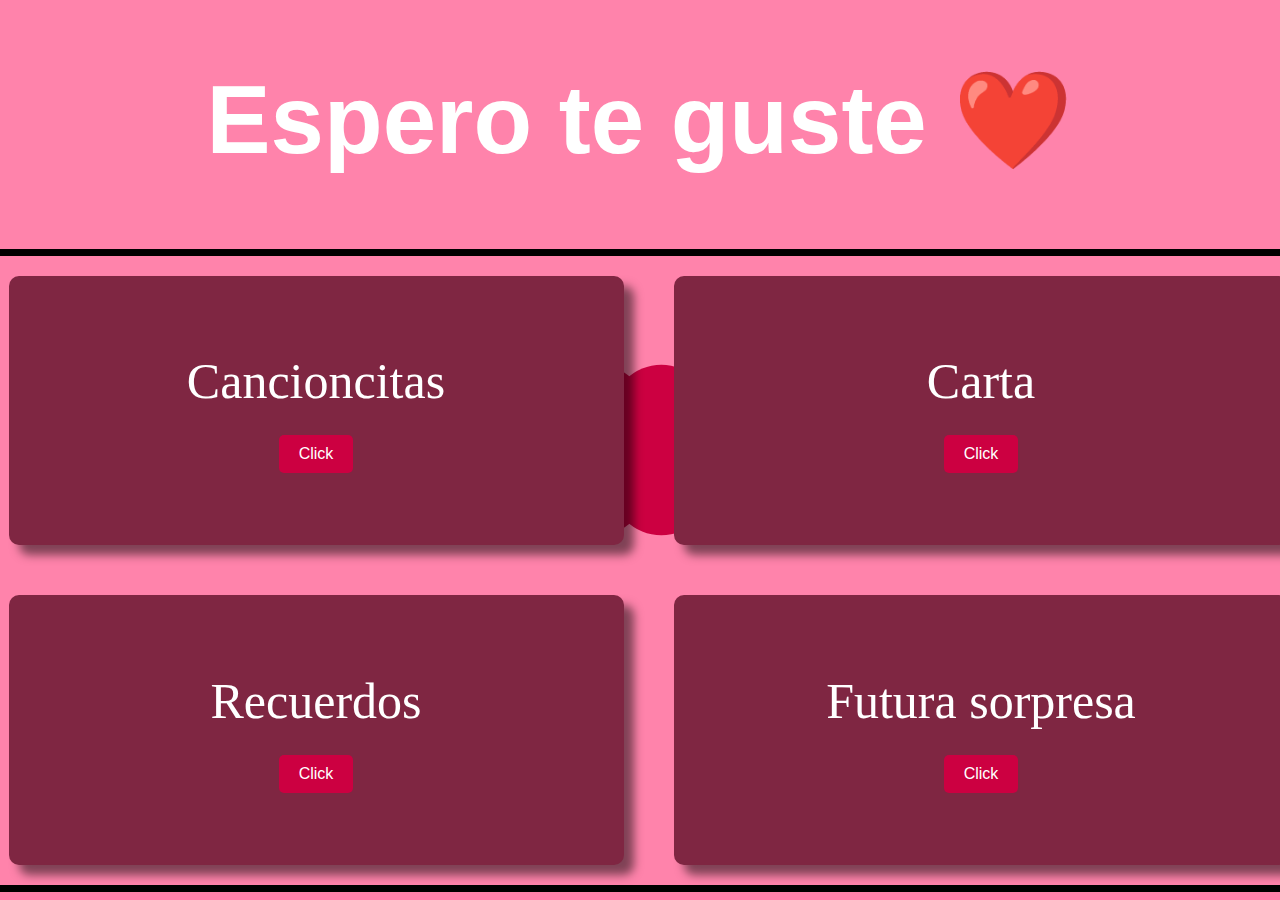
<file: index.html>
<!DOCTYPE html>
<html lang="en">

<head>
    <meta charset="UTF-8">
    <meta name="viewport" content="width=device-width, initial-scale=1.0">
    <title>Página principal</title>
    <link rel="stylesheet" href="styles.css">
</head>

<body style="background-color: #FF83AB;">
    <!-- Corazones -->
    <div class="heart" style="left: 5%; animation-delay: 0s;"></div>
    <div class="heart" style="left: 10%; animation-delay: 1s;"></div>
    <div class="heart" style="left: 15%; animation-delay: 2s;"></div>
    <div class="heart" style="left: 20%; animation-delay: 3s;"></div>
    <div class="heart" style="left: 25%; animation-delay: 4s;"></div>
    <div class="heart" style="left: 30%; animation-delay: 5s;"></div>
    <div class="heart" style="left: 35%; animation-delay: 6s;"></div>
    <div class="heart" style="left: 40%; animation-delay: 7s;"></div>
    <div class="heart" style="left: 45%; animation-delay: 8s;"></div>
    <div class="heart" style="left: 50%; animation-delay: 9s;"></div>
    <div class="heart" style="left: 55%; animation-delay: 10s;"></div>
    <div class="heart" style="left: 60%; animation-delay: 11s;"></div>
    <div class="heart" style="left: 65%; animation-delay: 12s;"></div>
    <div class="heart" style="left: 70%; animation-delay: 13s;"></div>
    <div class="heart" style="left: 75%; animation-delay: 14s;"></div>
    <div class="heart" style="left: 80%; animation-delay: 15s;"></div>
    <div class="heart" style="left: 85%; animation-delay: 16s;"></div>
    <div class="heart" style="left: 90%; animation-delay: 17s;"></div>
    <div class="heart" style="left: 95%; animation-delay: 18s;"></div>
    

    <!-- Título arriba de las cards -->
    <div class="container-t">
        <h1>Espero te guste ❤️</h1>
    </div>

    <!-- Contenedor de las tarjetas -->
    <div class="container-in">
        <div class="card">
            <p>Cancioncitas</p>
            <a href="songs.html"><button class="card-btn">Click</button></a>
        </div>
        <div class="card">
            <p>Carta</p>
            <a href="card.html"><button class="card-btn">Click</button></a>
        </div>
        <div class="card">
            <p>Recuerdos</p>
            <button class="card-btn">Click</button>
        </div>
        <div class="card">
            <p>Futura sorpresa</p>
            <a href="future.html"><button class="card-btn">Click</button></a>
        </div>
    </div>
</body>

</html>
</file>
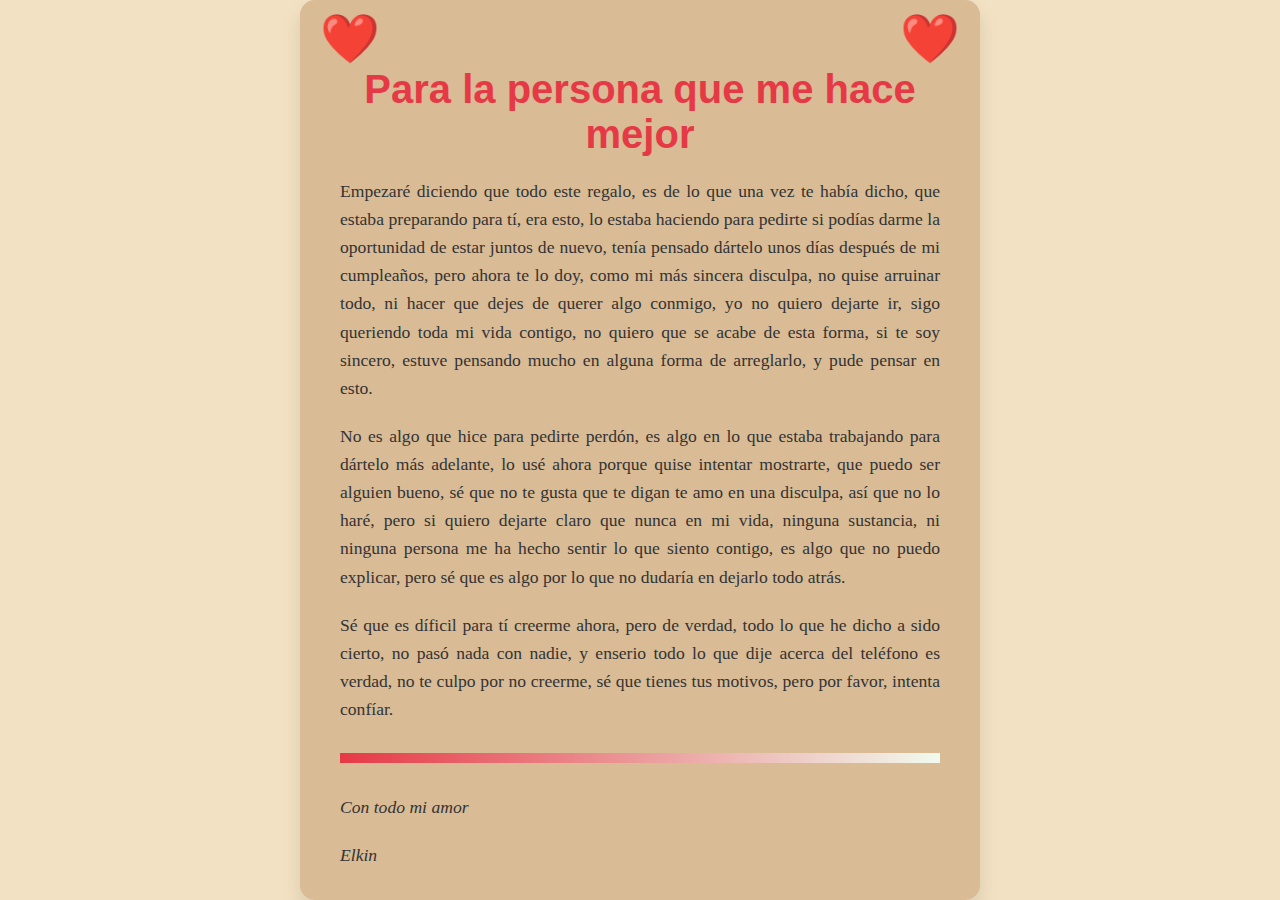
<file: card.html>
<!DOCTYPE html>
<html lang="en">

<head>
    <meta charset="UTF-8">
    <meta name="viewport" content="width=device-width, initial-scale=1.0">
    <title>Cartita</title>
    <link rel="stylesheet" href="styles.css">
</head>

<body style="background-color: #F2E1C2;">
    <div class="carta">
        <h1>Para la persona que me hace mejor</h1>
        <p>Empezaré diciendo que todo este regalo, es de lo que una vez te había dicho, que estaba preparando para tí, era esto, lo estaba haciendo para pedirte si podías darme la oportunidad de estar juntos de nuevo, tenía pensado dártelo unos días después de mi cumpleaños, pero ahora te lo doy, como mi más sincera disculpa, no quise arruinar todo, ni hacer que dejes de querer algo conmigo, yo no quiero dejarte ir, sigo queriendo toda mi vida contigo, no quiero que se acabe de esta forma, si te soy sincero, estuve pensando mucho en alguna forma de arreglarlo, y pude pensar en esto.</p>

        <p>No es algo que hice para pedirte perdón, es algo en lo que estaba trabajando para dártelo más adelante, lo usé ahora porque quise intentar mostrarte, que puedo ser alguien bueno, sé que no te gusta que te digan te amo en una disculpa, así que no lo haré, pero si quiero dejarte claro que nunca en mi vida, ninguna sustancia, ni ninguna persona me ha hecho sentir lo que siento contigo, es algo que no puedo explicar, pero sé que es algo por lo que no dudaría en dejarlo todo atrás.</p>

        <p>Sé que es díficil para tí creerme ahora, pero de verdad, todo lo que he dicho a sido cierto, no pasó nada con nadie, y enserio todo lo que dije acerca del teléfono es verdad, no te culpo por no creerme, sé que tienes tus motivos, pero por favor, intenta confíar.</p>

        <div class="borde-decorativo"></div>
        <p class="firma">Con todo mi amor</p>
        <p class="firma">Elkin</p>
    </div>

</html>
</file>
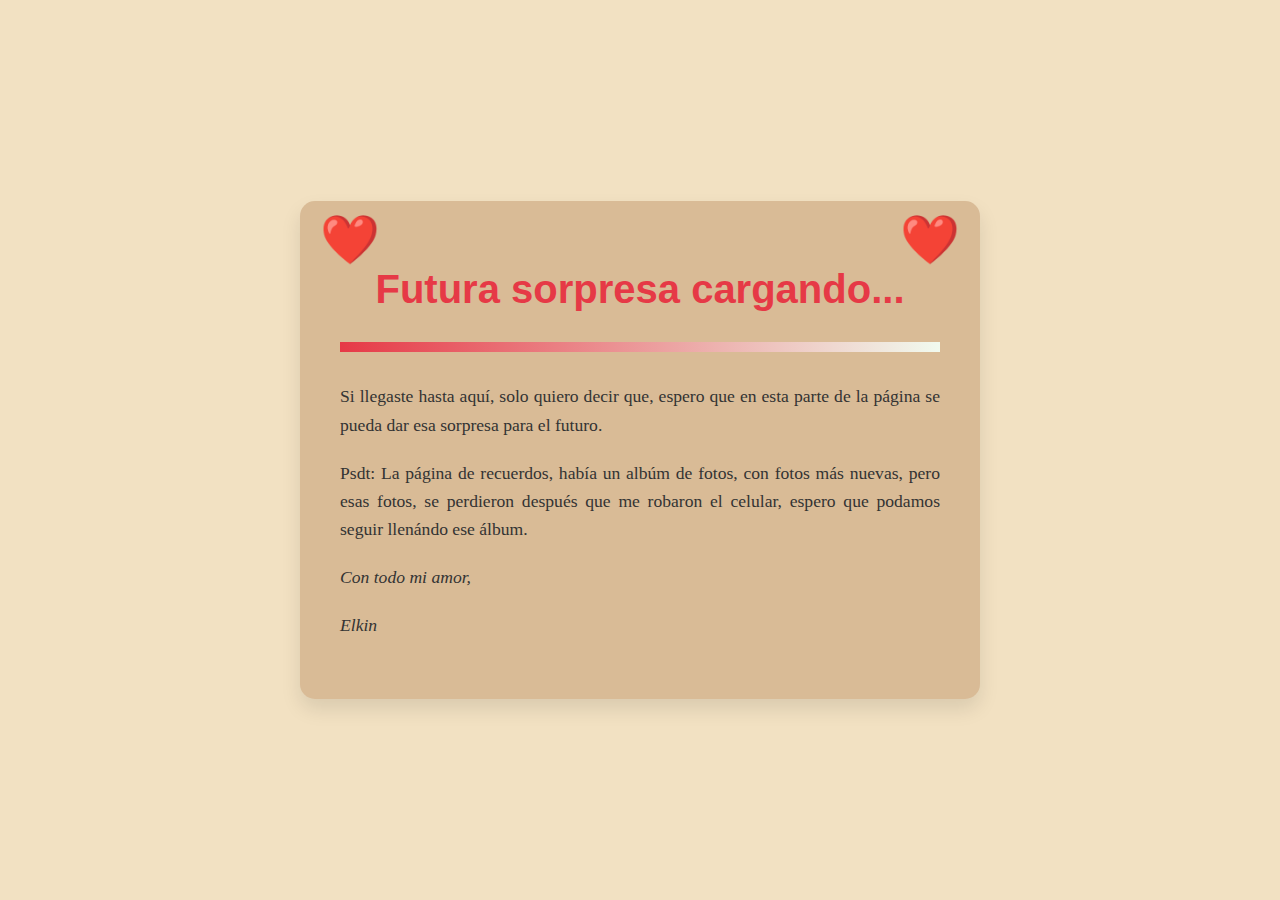
<file: future.html>
<!DOCTYPE html>
<html lang="en">

<head>
    <meta charset="UTF-8">
    <meta name="viewport" content="width=device-width, initial-scale=1.0">
    <title>Futuro</title>
    <link rel="stylesheet" href="styles.css">
</head>

<body style="background-color: #F2E1C2;">
    <div class="carta">
        <h1>Futura sorpresa cargando...</h1>
        <div class="borde-decorativo"></div>
        <p>Si llegaste hasta aquí, solo quiero decir que, espero que en esta parte de la página se pueda dar esa sorpresa para el futuro.</p>
        <p>Psdt: La página de recuerdos, había un albúm de fotos, con fotos más nuevas, pero esas fotos, se perdieron después que me robaron el celular, espero que podamos seguir llenándo ese álbum.</p>
        <p class="firma">Con todo mi amor,</p>
        <p class="firma">Elkin</p>
    </div>

</html>
</file>
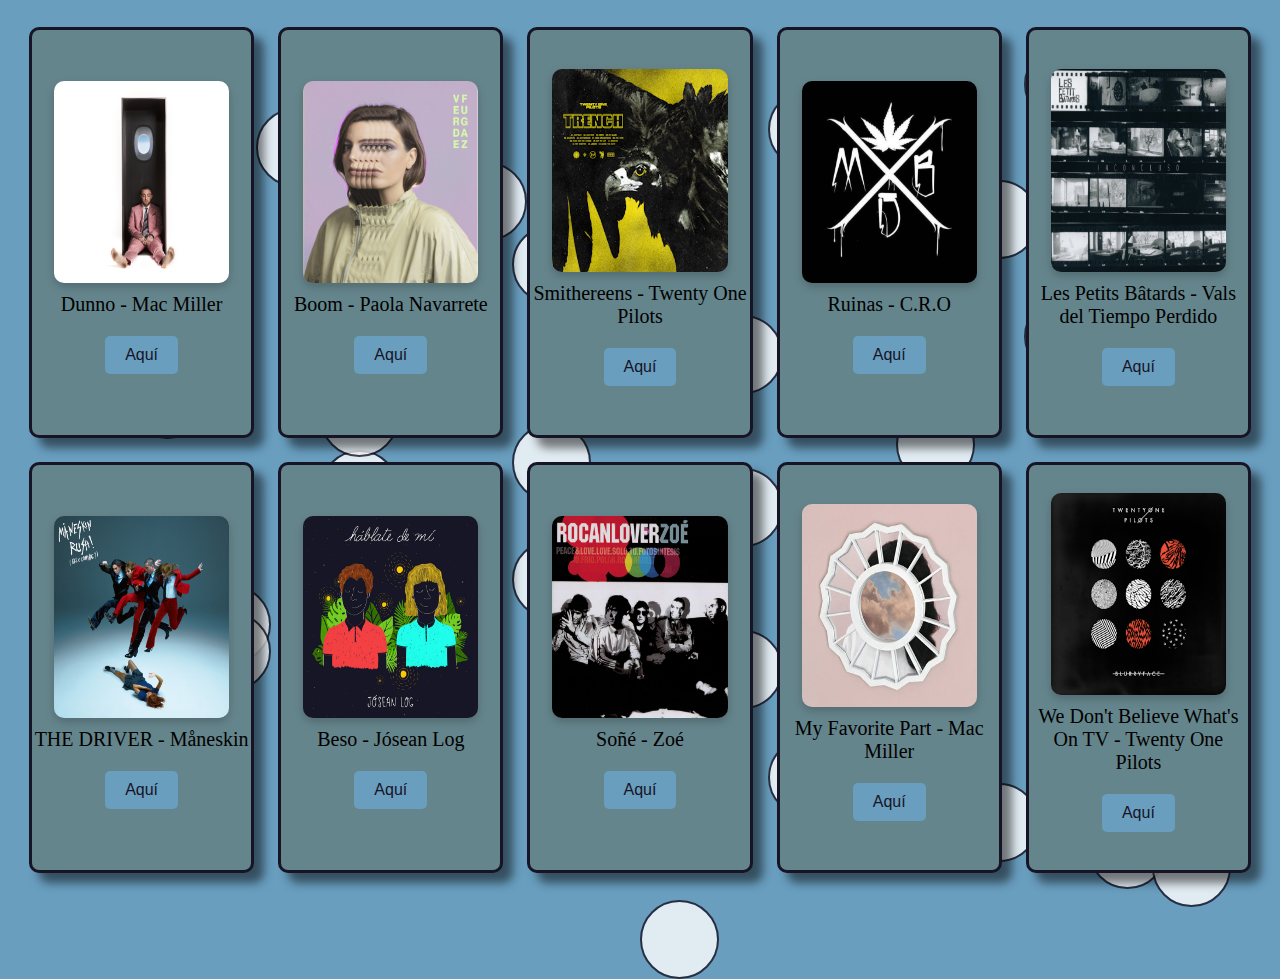
<file: songs.html>
<!DOCTYPE html>
<html lang="en">
<head>
  <meta charset="UTF-8">
  <meta name="viewport" content="width=device-width, initial-scale=1.0">
  <title>Cancioncitas UnU</title>
  <link rel="stylesheet" href="styles.css">
</head>
<body style="background-color: #699EBF;">
  <!-- Puntos blancos estáticos -->
  <div class="dots">
    <div class="dot" style="top: 5%; left: 10%;"></div>
<div class="dot" style="top: 15%; left: 25%;"></div>
<div class="dot" style="top: 25%; left: 40%;"></div>
<div class="dot" style="top: 35%; left: 55%;"></div>
<div class="dot" style="top: 45%; left: 70%;"></div>
<div class="dot" style="top: 55%; left: 85%;"></div>
<div class="dot" style="top: 65%; left: 15%;"></div>
<div class="dot" style="top: 75%; left: 30%;"></div>
<div class="dot" style="top: 85%; left: 45%;"></div>
<div class="dot" style="top: 10%; left: 60%;"></div>
<div class="dot" style="top: 20%; left: 75%;"></div>
<div class="dot" style="top: 30%; left: 90%;"></div>
<div class="dot" style="top: 40%; left: 10%;"></div>
<div class="dot" style="top: 50%; left: 25%;"></div>
<div class="dot" style="top: 60%; left: 40%;"></div>
<div class="dot" style="top: 70%; left: 55%;"></div>
<div class="dot" style="top: 80%; left: 70%;"></div>
<div class="dot" style="top: 90%; left: 85%;"></div>

<div class="dot" style="top: 5%; left: 80%;"></div>
<div class="dot" style="top: 12%; left: 20%;"></div>
<div class="dot" style="top: 18%; left: 35%;"></div>
<div class="dot" style="top: 22%; left: 50%;"></div>
<div class="dot" style="top: 28%; left: 65%;"></div>
<div class="dot" style="top: 33%; left: 80%;"></div>
<div class="dot" style="top: 38%; left: 10%;"></div>
<div class="dot" style="top: 42%; left: 25%;"></div>
<div class="dot" style="top: 47%; left: 40%;"></div>
<div class="dot" style="top: 52%; left: 55%;"></div>
<div class="dot" style="top: 57%; left: 70%;"></div>
<div class="dot" style="top: 62%; left: 85%;"></div>
<div class="dot" style="top: 68%; left: 15%;"></div>
<div class="dot" style="top: 73%; left: 30%;"></div>
<div class="dot" style="top: 78%; left: 45%;"></div>
<div class="dot" style="top: 82%; left: 60%;"></div>
<div class="dot" style="top: 87%; left: 75%;"></div>
<div class="dot" style="top: 92%; left: 90%;"></div>
<div class="dot" style="top: 100%; left: 50%;"></div>
  </div>

  <div class="container-so">
    <div class="card-song">
        <img src="swimming.png" alt="te">
        Dunno - Mac Miller
        <a href="https://www.youtube.com/watch?v=61Lmk2k542k"><button class="card-song-btn">Aquí</button></a>
    </div>
    <div class="card-song">
        <img src="verde.jpg" alt="ve">
        Boom - Paola Navarrete
        <a href="https://www.youtube.com/watch?v=nJHi2fGVuo8"><button class="card-song-btn">Aquí</button></a>
    </div>
    <div class="card-song">
        <img src="trench.png" alt="tr">
        Smithereens - Twenty One Pilots
        <a href="https://www.youtube.com/watch?v=v8GwUos_Mtw"><button class="card-song-btn">Aquí</button></a>
    </div>
    <div class="card-song">
        <img src="rock.jpg" alt="ro">
        Ruinas - C.R.O
        <a href="https://www.youtube.com/watch?v=At7SoH6ZQWA"><button class="card-song-btn">Aquí</button></a>
    </div>
    <div class="card-song">
        <img src="inconcluso.jpg" alt="in">
        Les Petits Bâtards - Vals del Tiempo Perdido
        <a href="https://www.youtube.com/watch?v=B784vXvhsA0"><button class="card-song-btn">Aquí</button></a>
    </div>
    <div class="card-song">
        <img src="rush.jpeg" alt="ru">
        THE DRIVER - Måneskin
        <a href="https://www.youtube.com/watch?v=vIEQ7IAeajY"><button class="card-song-btn">Aquí</button></a>
    </div>
    <div class="card-song">
        <img src="hablate.jpeg" alt="hablate">
        Beso - Jósean Log 
        <a href="https://www.youtube.com/watch?v=ntdwWKaGaPQ"><button class="card-song-btn">Aquí</button></a>
    </div>
    <div class="card-song">
        <img src="rocan.jpeg" alt="rocan">
        Soñé - Zoé 
        <a href="https://www.youtube.com/watch?v=HJqlA_HTEU8"><button class="card-song-btn">Aquí</button></a>
    </div>
    <div class="card-song">
        <img src="thedivine.png" alt="thedivine">
        My Favorite Part - Mac Miller
        <a href="https://www.youtube.com/watch?v=J_8xCOSekog"><button class="card-song-btn">Aquí</button></a>
    </div><div class="card-song">
        <img src="blurry.png" alt="blurry">
        We Don't Believe What's On TV - Twenty One Pilots 
        <a href="https://www.youtube.com/watch?v=zZEumf7RowI"><button class="card-song-btn">Aquí</button></a>
    </div>
  </div>
</body>
</html>
</file>
<file: styles.css>
/* Reseteo y estilo general */
body {
    margin: 0;
    overflow: hidden;
    display: flex;
    justify-content: center;
    align-items: center;
    height: 100vh;
    position: relative;
    flex-direction: column; /* Añadido para que el título esté encima de las cards */
    text-align: center; /* Centrado del título */
    overflow: auto;
  }
  
  /* Estilo del encabezado */
  .container-t { 
    justify-content: center;
    align-items: center;
  }
  
  h1 {
    color: white;
    font-size: 600%;
    font-family: 'Franklin Gothic Medium', 'Arial Narrow', Arial, sans-serif;
  }
  
  /* Estilo de las tarjetas */
  .container-in {
    display: grid;
    grid-template-rows: repeat(2, 1fr); /* Dos filas */
    grid-template-columns: repeat(2, 1fr); /* Dos columnas */
    gap: 50px; /* Espacio entre las cards */
    justify-items: center;
    align-items: center;
    padding: 20px;
    width: 100%; /* Establece el ancho del contenedor */
    height: 100%; /* Establece la altura del contenedor */
    max-width: 1300px; /* Ancho máximo para evitar que se estire demasiado */
    max-height: 800px; /* Altura máxima */
    border: 7px solid black;
    border-radius: 15px;
    margin: 8px;
    margin-left: 25px;
  }
  
  /* Estilo de las tarjetas */
  .card {
    background-color: #7F2642;
    color: white;
    display: flex;
    flex-direction: column; /* Permite que el texto y el botón estén en columna */
    justify-content: center;
    align-items: center;
    width: 100%;
    height: 100%;
    border-radius: 10px;
    font-size: 20px;
    box-shadow: 10px 10px 10px rgba(0, 0, 0, 0.5);
    position: relative; /* Importante para posicionar el botón */
    z-index: 10; /* Asegurarnos que las cards están por encima de los corazones */
  }

  .card p {
    font-size: 50px;
    margin: 5px;
  }

  
  /* Estilo del botón */
  .card-btn {
    margin-top: 20px; /* Espacio entre el contenido y el botón */
    padding: 10px 20px;
    background-color: #CC0041;
    color: white;
    border: none;
    border-radius: 5px;
    cursor: pointer;
    font-size: 16px;
    transition: background-color 0.3s ease;
  }
  
  .card-btn:hover {
    background-color: #FF0051;
  }
  

  .container-so {
    display: grid;
    grid-template-rows: repeat(2, 1fr); /* Dos filas */
    grid-template-columns: repeat(5, 1fr); /* Dos columnas */
    gap: 30px; /* Espacio entre las cards */
    justify-items: center;
    align-items: center;
    padding: 20px;
    width: 95%; /* Establece el ancho del contenedor */
    height: 100%; /* Establece la altura del contenedor */
    max-width: none; /* Ancho máximo para evitar que se estire demasiado */
    max-height: none; /* Altura máxima */
    margin: 10px;
    z-index: 10;
  }

  .card-song {
    background-color: #65858C;
    display: flex;
    flex-direction: column; /* Permite que el texto y el botón estén en columna */
    justify-content: center;
    align-items: center;
    width: 100%;
    height: 100%;
    border-radius: 10px;
    font-size: 20px;
    box-shadow: 10px 10px 10px rgba(0, 0, 0, 0.5);
    border: 3px solid #171426;
    position: relative; /* Importante para posicionar el botón */
    z-index: 10; /* Asegurarnos que las cards están por encima de los corazones */
  }

  .card-song img {
    display: flex;
    width: 80%;
    height: 50%;
    border-radius: 10px;
    transform: translateY(-10px); /* Eleva la imagen hacia arriba */
    box-shadow: 0 4px 10px rgba(0, 0, 0, 0.2);
  }

  .card-song-btn {
    margin-top: 20px; /* Espacio entre el contenido y el botón */
    padding: 10px 20px;
    background-color: #699EBF;
    color: #171426;
    border: none;
    border-radius: 5px;
    cursor: pointer;
    font-size: 16px;
    transition: background-color 0.3s ease;
  }

  .card-song-btn:hover {
    background-color: #171426;
    color: whitesmoke;
  }

  .card-song:hover {
    background-color: #3C4E59;
    color: whitesmoke;
  }


  .letter {
    width: 600px;
    background: white;
    padding: 20px 40px;
    border-radius: 10px;
    box-shadow: 0 4px 8px rgba(0, 0, 0, 0.2);
    border: 1px solid #ccc;
}

.header {
    text-align: center;
    margin-bottom: 20px;
    border-bottom: 1px solid #ddd;
    padding-bottom: 10px;
}

.header h1 {
    margin: 0;
    font-size: 24px;
    color: #333;
}

.header p {
    margin: 5px 0;
    font-size: 14px;
    color: #555;
}

.body {
    margin-bottom: 20px;
    line-height: 1.6;
    color: #333;
}

.body p {
    margin: 15px 0;
}

.signature {
    text-align: center;
    margin-top: 20px;
    color: #555;
}

.signature p:first-child {
    margin-bottom: 5px;
}




  /* Estilo y animación de los corazones */
  .heart {
    position: absolute;
    width: 100px; /* Tamaño aumentado */
    height: 100px; /* Tamaño aumentado */
    background-color: #CC0041;
    transform: rotate(45deg);
    animation: fall 5s infinite linear;
    z-index: -1; /* Corazones en el fondo */
  }
  
  .heart::before,
  .heart::after {
    content: '';
    position: absolute;
    width: 100px; /* Tamaño aumentado */
    height: 100px; /* Tamaño aumentado */
    background-color: #CC0041;
    border-radius: 50%;
  }
  
  .heart::before {
    top: -50px;
    left: 0;
  }
  
  .heart::after {
    top: 0;
    left: 50px;
  }
  
  /* Animación para la caída de los corazones */
  @keyframes fall {
    0% {
      opacity: 1;
      transform: translateY(-500px); /* Comienza fuera de la pantalla por encima */
    }
    100% {
      opacity: 0;
      transform: translateY(100vh); /* Se mueve hacia abajo fuera de la pantalla */
    }
  }



  .dots {
    position: absolute;
    top: 0;
    left: 0;
    width: 100%;
    height: 100%;
    pointer-events: none; /* Para que los puntos no interfieran con la interacción del usuario */
  }
  
  .dot {
    position: absolute;
    width: 75px;
    height: 75px;
    background-color: white;
    border-radius: 50%;
    opacity: 0.8; /* Hacer los puntos un poco transparentes */
    border: 2px solid #171426;
  }
  

  .carta {
    width: 80%;
    max-width: 600px;
    background-color: #D9BB96; /* Fondo blanco con tono rosado */
    padding: 40px;
    border-radius: 15px; /* Bordes redondeados */
    box-shadow: 0 10px 20px rgba(0, 0, 0, 0.1);
    position: relative;
    overflow: hidden;
}

/* Corazones decorativos */
.carta::before, .carta::after {
    content: '❤️';
    font-size: 3rem;
    position: absolute;
    top: 10px;
}

.carta::before {
    left: 20px;
}

.carta::after {
    right: 20px;
}

.carta h1 {
    text-align: center;
    font-size: 2.5rem;
    color: #E63946; /* Color romántico */
    font-family: 'Cursive', sans-serif;
    margin-bottom: 20px;
}

.carta p {
    font-size: 1.1rem;
    line-height: 1.6;
    color: #333;
    margin-bottom: 20px;
    text-align: justify;
}

.firma {
    text-align: right;
    font-style: italic;
    color: #E63946;
    font-size: 1.2rem;
}

/* Borde decorativo en la parte inferior */
.borde-decorativo {
    width: 100%;
    height: 10px;
    background: linear-gradient(90deg, #E63946, #F1FAEE);
    margin: 30px 0;
}
</file>
